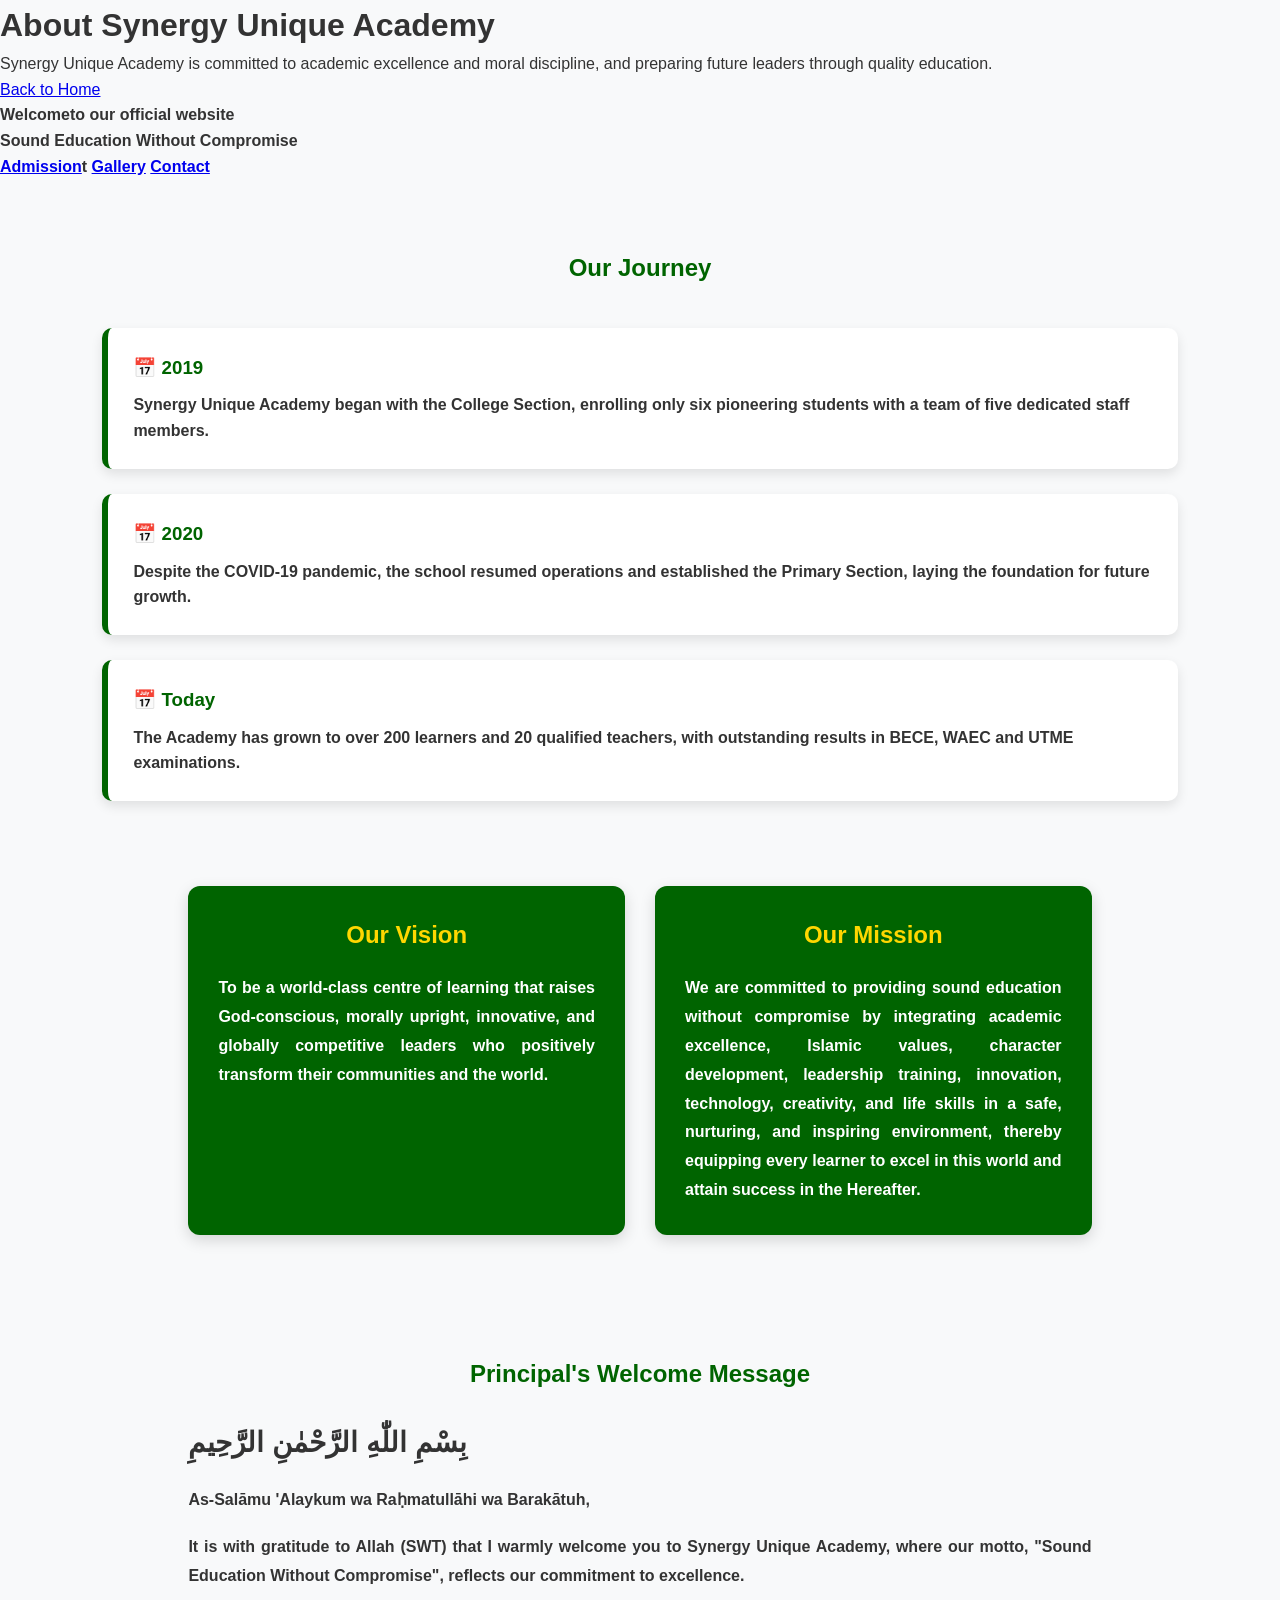
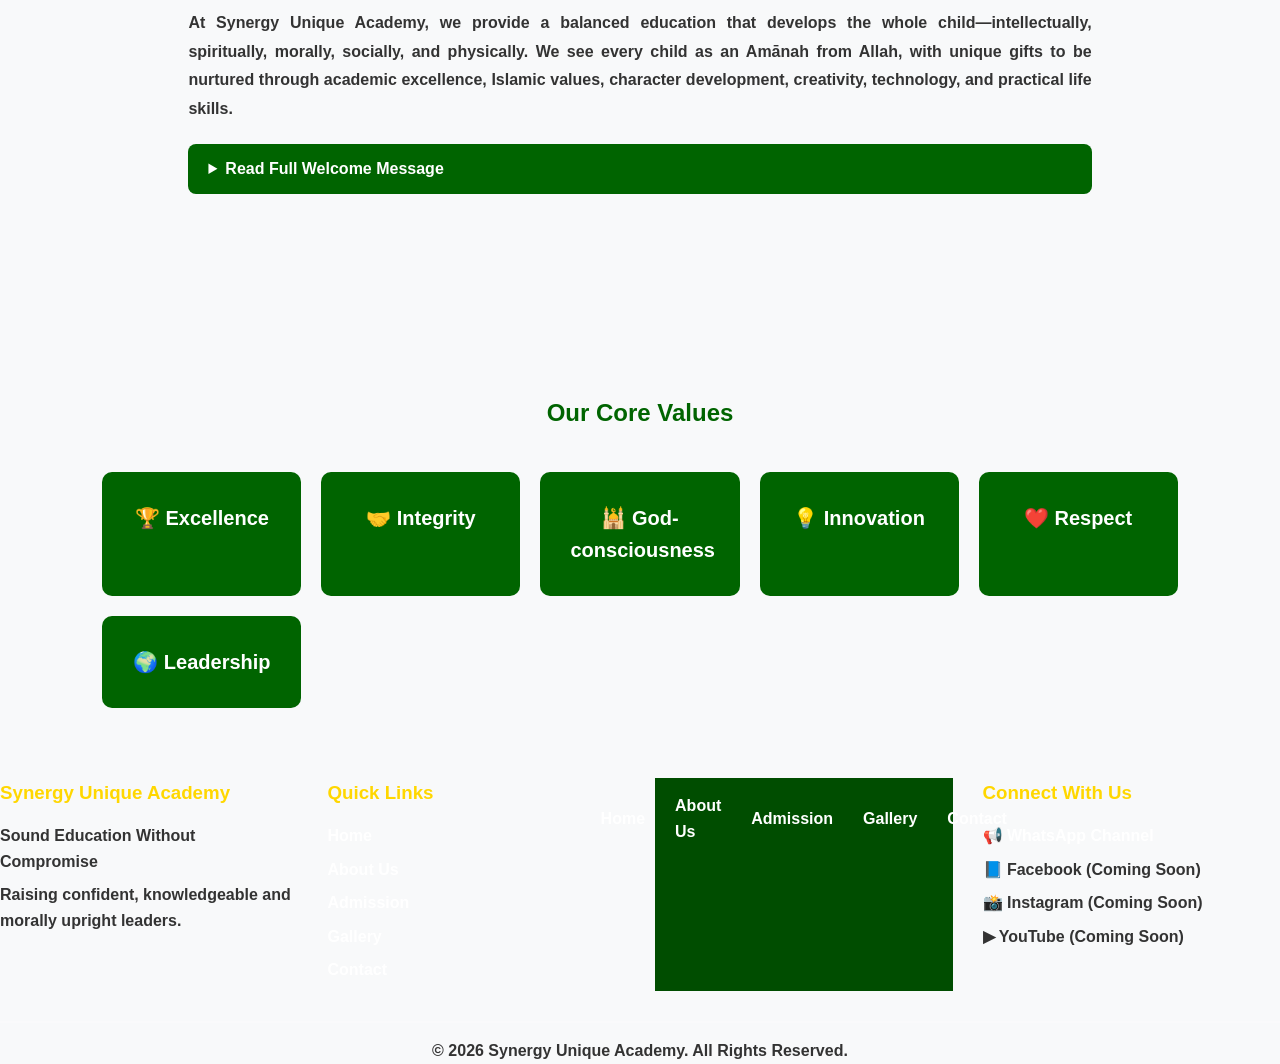
<file: about.html>
<!DOCTYPE html>
<html>
    <head>
        <title>Synergy Unique Academy</title>
        <head>
    <title>Synergy Unique Academy</title>

    <link rel="icon" type="image/png" href="images/logo.png.png">

    <link rel="stylesheet" href="style.css">
</head>
    </head>
    <body>
        <h1>About Synergy Unique Academy</h1>
        <p>Synergy Unique Academy is committed to academic excellence and moral discipline, and preparing future leaders through quality education.</p>
        <p><a href="index.html">Back to Home</a></p>
        <p><b>Welcome<b/>to our official website</b></p>
        <p><b>Sound Education Without Compromise</b></p>
        <a href="admission.html">Admission</a>t
        <a href="gallery.html">Gallery</a>
        <a href="contact.html">Contact</a>
        <section class="timeline">

    <h2>Our Journey</h2>

    <div class="timeline-item">
        <h3>📅 2019</h3>
        <p>Synergy Unique Academy began with the College Section, enrolling only six pioneering students with a team of five dedicated staff members.</p>
    </div>

    <div class="timeline-item">
        <h3>📅 2020</h3>
        <p>Despite the COVID-19 pandemic, the school resumed operations and established the Primary Section, laying the foundation for future growth.</p>
    </div>

    <div class="timeline-item">
        <h3>📅 Today</h3>
        <p>The Academy has grown to over 200 learners and 20 qualified teachers, with outstanding results in BECE, WAEC and UTME examinations.</p>
    </div>
    <section class="vision-mission">

    <div class="vision-box">
        <h2>Our Vision</h2>
        <p>
            To be a world-class centre of learning that raises God-conscious, morally upright, innovative, and globally competitive leaders who positively transform their communities and the world.
        </p>
    </div>

    <div class="mission-box">
        <h2>Our Mission</h2>
        <p>
            We are committed to providing sound education without compromise by integrating academic excellence, Islamic values, character development, leadership training, innovation, technology, creativity, and life skills in a safe, nurturing, and inspiring environment, thereby equipping every learner to excel in this world and attain success in the Hereafter.
        </p>
    </div>

</section>
<section class="principal-message">

    <h2>Principal's Welcome Message</h2>

    <p class="bismillah">
        بِسْمِ اللّٰهِ الرَّحْمٰنِ الرَّحِيمِ
    </p>

    <p>
        <strong>As-Salāmu 'Alaykum wa Raḥmatullāhi wa Barakātuh,</strong>
    </p>

    <p>
        It is with gratitude to Allah (SWT) that I warmly welcome you to Synergy Unique Academy, where our motto,
        <strong>"Sound Education Without Compromise"</strong>,
        reflects our commitment to excellence.
    </p>

    <p>
        At Synergy Unique Academy, we provide a balanced education that develops the whole child—intellectually, spiritually, morally, socially, and physically. We see every child as an Amānah from Allah, with unique gifts to be nurtured through academic excellence, Islamic values, character development, creativity, technology, and practical life skills.
    </p>

    <details>

        <summary>Read Full Welcome Message</summary>

        <p>
            We prepare learners not only for examinations, but also to think critically, communicate effectively, solve problems, and lead with integrity and compassion...
        </p>

        <p>
            <!-- Paste the remaining paragraphs of your welcome message here exactly as you wrote them. -->
        </p>

        <p>
            <strong>
                Mr. Ashiru Rashid Adekola<br>
                Principal<br>
                Synergy Unique Academy
            </strong>
        </p>

    </details>

</section>

</section>
<section class="core-values">

    <h2>Our Core Values</h2>

    <div class="values-grid">

        <div class="value-box">🏆 Excellence</div>

        <div class="value-box">🤝 Integrity</div>

        <div class="value-box">🕌 God-consciousness</div>

        <div class="value-box">💡 Innovation</div>

        <div class="value-box">❤️ Respect</div>

        <div class="value-box">🌍 Leadership</div>

    </div>

</section>
        <footer>
<div class="footer-container">
<div class="footer-box">
<h3>Synergy Unique Academy</h3>
<p>
Sound Education Without Compromise
</p>
<p>
Raising confident, knowledgeable and morally upright leaders.
</p>
</div>
<div class="footer-box">
<h3>Quick Links</h3>
<p><a href="index.html">Home</a></p>
<p><a href="about.html">About Us</a></p>
<p><a href="admission.html">Admission</a></p>
<p><a href="gallery.html">Gallery</a></p>
<p><a href="contact.html">Contact</a></p>
</div>
<nav>
    <div class="menu-toggle" id="mobile-menu">
        ☰
    </div>
    <ul class="nav-links">
        <li><a href="index.html">Home</a></li>
        <li><a href="about.html">About Us</a></li>
        <li><a href="admission.html">Admission</a></li>
        <li><a href="gallery.html">Gallery</a></li>
        <li><a href="contact.html">Contact</a></li>
    </ul>
</nav>
<div class="footer-box">

<h3>Connect With Us</h3>
<p>
<a href="https://whatsapp.com/channel/0029VbAlX8c1SWsz29brtj40" target="_blank">
📢 WhatsApp Channel
</a>
</p>
<p>📘 Facebook (Coming Soon)</p>
<p>📸 Instagram (Coming Soon)</p>
<p>▶ YouTube (Coming Soon)</p>

</div>
</div>
<hr>
<p class="copyright">
© 2026 Synergy Unique Academy. All Rights Reserved.
</p>

</footer>
<script src="script.js"></script>
        <script>
(function(){if(!window.chatbase||window.chatbase("getState")!=="initialized"){window.chatbase=(...arguments)=>{if(!window.chatbase.q){window.chatbase.q=[]}window.chatbase.q.push(arguments)};window.chatbase=new Proxy(window.chatbase,{get(target,prop){if(prop==="q"){return target.q}return(...args)=>target(prop,...args)}})}const onLoad=function(){const script=document.createElement("script");script.src="https://www.chatbase.co/embed.min.js";script.id="BxtUdNsufUgyqvuDXrV49";script.domain="www.chatbase.co";document.body.appendChild(script)};if(document.readyState==="complete"){onLoad()}else{window.addEventListener("load",onLoad)}})();
</script>
        </body>
        </html>
<!-- Google tag (gtag.js) -->
<script async src="https://www.googletagmanager.com/gtag/js?id=G-5C2WH2TFEJ"></script>
<script>
  window.dataLayer = window.dataLayer || [];
  function gtag(){dataLayer.push(arguments);}
  gtag('js', new Date());

  gtag('config', 'G-5C2WH2TFEJ');
</script>
</head>
</file>
<file: style.css>
/* ===========================
   SYNERGY UNIQUE ACADEMY
   MAIN STYLESHEET
=========================== */

*{
    margin:0;
    padding:0;
    box-sizing:border-box;
}

body{
    font-family:Arial, Helvetica, sans-serif;
    line-height:1.6;
    background:#f8f9fa;
    color:#333;
}

/* HEADER */

header{
    background:#006400;
    color:#fff;
    text-align:center;
    padding:20px;
}

.logo{
    width:100px;
    margin-bottom:10px;
}

header h1{
    font-size:40px;
    margin-bottom:8px;
}

.motto{
    font-size:22px;
    font-weight:bold;
}

.tagline{
    font-size:18px;
    font-style:italic;
    margin-top:8px;
}

/* NAVIGATION */

nav{
    background:#004d00;
    position:sticky;
    top:0;
    z-index:1000;
}

.menu-toggle{
    display:none;
    color:white;
    font-size:30px;
    padding:15px;
    cursor:pointer;
}

.nav-links{
    display:flex;
    justify-content:center;
    align-items:center;
    list-style:none;
    margin:0;
    padding:0;
}

.nav-links li{
    margin:15px;
}

.nav-links a{
    color:white;
    text-decoration:none;
    font-weight:bold;
    transition:0.3s;
}

.nav-links a:hover{
    color:gold;
}
/* HERO */

.hero{
   background-image: linear-gradient(rgba(0,0,0,.55), rgba(0,0,0,.55)), url("images/MALESTUDENTS.jpg");

    display:flex;
    justify-content:center;
    align-items:center;
    text-align:center;
}

.hero-text{
    max-width:700px;
    padding:20px;
}

.hero-text h1{
    color:white;
    font-size:48px;
    margin-bottom:20px;
}

.hero-text p{
    color:white;
    font-size:20px;
    margin-bottom:30px;
}

/* BUTTONS */

.btn{
    display:inline-block;
    background:gold;
    color:#006400;
    text-decoration:none;
    padding:14px 28px;
    border-radius:8px;
    font-weight:bold;
    margin:10px;
    transition:.3s;
}

.btn:hover{
    background:white;
}

/* MOBILE */

@media (max-width:768px){

header h1{
    font-size:28px;
}

.motto{
    font-size:18px;
}

.tagline{
    font-size:16px;
}

.menu-toggle{
    display:block;
    text-align:right;
}

.nav-links{
    display:none;
    flex-direction:column;
    width:100%;
    background:#004d00;
}

.nav-links.active{
    display:flex;
}

.nav-links li{
    margin:12px 0;
}

.hero-text h1{
    font-size:32px;
}

.hero-text p{
    font-size:18px;
}

.btn{
    display:block;
    width:220px;
    margin:12px auto;
}

}
}/* FEATURES */

.features{
    padding:70px 8%;
    background:white;
}

.features h2{
    text-align:center;
    color:#006400;
    font-size:34px;
    margin-bottom:40px;
}

.feature-container{
    display:grid;
    grid-template-columns:repeat(auto-fit,minmax(250px,1fr));
    gap:25px;
}

.feature-box{
    background:#f8f9fa;
    padding:30px;
    border-radius:12px;
    text-align:center;
    box-shadow:0 5px 15px rgba(0,0,0,.1);
    transition:.3s;
}

.feature-box:hover{
    transform:translateY(-8px);
}

.feature-box h3{
    color:#006400;
    margin-bottom:15px;
}

.feature-box p{
    color:#555;
}/* ===========================
   STATISTICS
=========================== */

.statistics{
    background:#006400;
    color:white;
    padding:70px 8%;
    text-align:center;
}

.statistics h2{
    font-size:34px;
    margin-bottom:40px;
}

.stats-container{
    display:grid;
    grid-template-columns:repeat(auto-fit,minmax(200px,1fr));
    gap:25px;
}

.stat-box{
    background:rgba(255,255,255,0.1);
    padding:30px;
    border-radius:12px;
    transition:.3s;
}

.stat-box:hover{
    background:gold;
    color:#006400;
    transform:translateY(-8px);
}

.stat-box h3{
    font-size:42px;
    margin-bottom:10px;
}

.stat-box p{
    font-size:18px;
}/* ===========================
   ACHIEVEMENTS
=========================== */

.achievements{
    padding:70px 8%;
    background:#f8f9fa;
    text-align:center;
}

.achievements h2{
    color:#006400;
    font-size:34px;
    margin-bottom:40px;
}

.achievement-container{
    display:grid;
    grid-template-columns:repeat(auto-fit,minmax(250px,1fr));
    gap:25px;
}

.achievement-box{
    background:white;
    padding:35px;
    border-radius:12px;
    box-shadow:0 5px 15px rgba(0,0,0,.1);
    transition:.3s;
}

.achievement-box:hover{
    transform:translateY(-8px);
    background:#006400;
    color:white;
}

.achievement-box h3{
    font-size:36px;
    margin-bottom:15px;
}/* ===========================
   GALLERY PREVIEW
=========================== */

.gallery-preview{
    padding:70px 8%;
    background:white;
    text-align:center;
}

.gallery-preview h2{
    color:#006400;
    font-size:34px;
    margin-bottom:40px;
}

.gallery-grid{
    display:grid;
    grid-template-columns:repeat(auto-fit,minmax(250px,1fr));
    gap:20px;
    margin-bottom:30px;
}

.gallery-grid img{
    width:100%;
    height:250px;
    object-fit:cover;
    border-radius:10px;
    transition:.4s;
    box-shadow:0 5px 15px rgba(0,0,0,.1);
}

.gallery-grid img:hover{
    transform:scale(1.05);
}/* ===========================
   TESTIMONIALS
=========================== */

.testimonials{
    background:#006400;
    color:white;
    padding:70px 8%;
    text-align:center;
}

.testimonials h2{
    margin-bottom:40px;
    font-size:34px;
}

.testimonial-container{
    display:grid;
    grid-template-columns:repeat(auto-fit,minmax(300px,1fr));
    gap:25px;
}

.testimonial-box{
    background:rgba(255,255,255,.1);
    padding:30px;
    border-radius:12px;
}

.testimonial-box p{
    font-style:italic;
    margin-bottom:20px;
    line-height:1.8;
}/* ===========================
   NEWS
=========================== */

.news{
    padding:70px 8%;
    background:#f8f9fa;
    text-align:center;
}

.news h2{
    color:#006400;
    font-size:34px;
    margin-bottom:40px;
}

.news-container{
    display:grid;
    grid-template-columns:repeat(auto-fit,minmax(280px,1fr));
    gap:25px;
}

.news-box{
    background:white;
    padding:30px;
    border-radius:12px;
    box-shadow:0 5px 15px rgba(0,0,0,.1);
    transition:.3s;
}

.news-box:hover{
    transform:translateY(-8px);
}

.news-box h3{
    color:#006400;
    margin-bottom:15px;
}//* ===========================
   FOOTER
=========================== */

footer{
    background:#004d00;
    color:white;
    padding:50px 8% 20px;
}

.footer-container{
    display:grid;
    grid-template-columns:repeat(auto-fit,minmax(250px,1fr));
    gap:30px;
}

.footer-box h3{
    margin-bottom:15px;
    color:gold;
}

.footer-box p{
    margin:8px 0;
}

.footer-box a{
    color:white;
    text-decoration:none;
}

.footer-box a:hover{
    color:gold;
}

footer hr{
    margin:30px 0 15px;
    border:1px solid rgba(255,255,255,.2);
}

.copyright{
    text-align:center;
}
}/* ===========================
   FLOATING WHATSAPP BUTTON
=========================== */

.whatsapp-float{
    position:fixed;
    bottom:25px;
    right:25px;
    width:60px;
    height:60px;
    background:#25D366;
    color:white;
    border-radius:50%;
    display:flex;
    justify-content:center;
    align-items:center;
    text-decoration:none;
    font-size:30px;
    box-shadow:0 5px 15px rgba(0,0,0,.3);
    z-index:999;
    transition:.3s;
}

.whatsapp-float:hover{
    transform:scale(1.1);
}/* ===========================
   TIMELINE
=========================== */

.timeline{
    padding:70px 8%;
    background:#f8f9fa;
}

.timeline h2{
    text-align:center;
    color:#006400;
    margin-bottom:40px;
}

.timeline-item{
    background:white;
    margin-bottom:25px;
    padding:25px;
    border-left:6px solid #006400;
    border-radius:10px;
    box-shadow:0 5px 12px rgba(0,0,0,.1);
}

.timeline-item h3{
    color:#006400;
    margin-bottom:10px;
}/* CORE VALUES */

.core-values{
    padding:70px 8%;
    text-align:center;
}

.core-values h2{
    color:#006400;
    margin-bottom:40px;
}

.values-grid{
    display:grid;
    grid-template-columns:repeat(auto-fit,minmax(180px,1fr));
    gap:20px;
}

.value-box{
    background:#006400;
    color:white;
    padding:30px;
    border-radius:10px;
    font-size:20px;
    font-weight:bold;
    transition:.3s;
}

.value-box:hover{
    background:gold;
    color:#006400;
}/* Vision & Mission */

.vision-mission{
    display:grid;
    grid-template-columns:repeat(auto-fit,minmax(300px,1fr));
    gap:30px;
    padding:60px 8%;
}

.vision-box,
.mission-box{
    background:#006400;
    color:white;
    padding:30px;
    border-radius:12px;
    box-shadow:0 5px 15px rgba(0,0,0,.15);
}

.vision-box h2,
.mission-box h2{
    color:gold;
    margin-bottom:20px;
    text-align:center;
}

.vision-box p,
.mission-box p{
    line-height:1.8;
    text-align:justify;
}/* Principal's Welcome */

.principal-message{
    padding:60px 8%;
    background:#f8f9fa;
}

.principal-message h2{
    color:#006400;
    text-align:center;
    margin-bottom:25px;
}

.bismillah{
    text-align:center;
    font-size:28px;
    margin-bottom:20px;
}

.principal-message p{
    line-height:1.8;
    margin-bottom:18px;
    text-align:justify;
}

details{
    margin-top:20px;
}

summary{
    background:#006400;
    color:white;
    padding:12px 20px;
    border-radius:8px;
    cursor:pointer;
    font-weight:bold;
}

details p{
    margin-top:18px;
}
</file>
